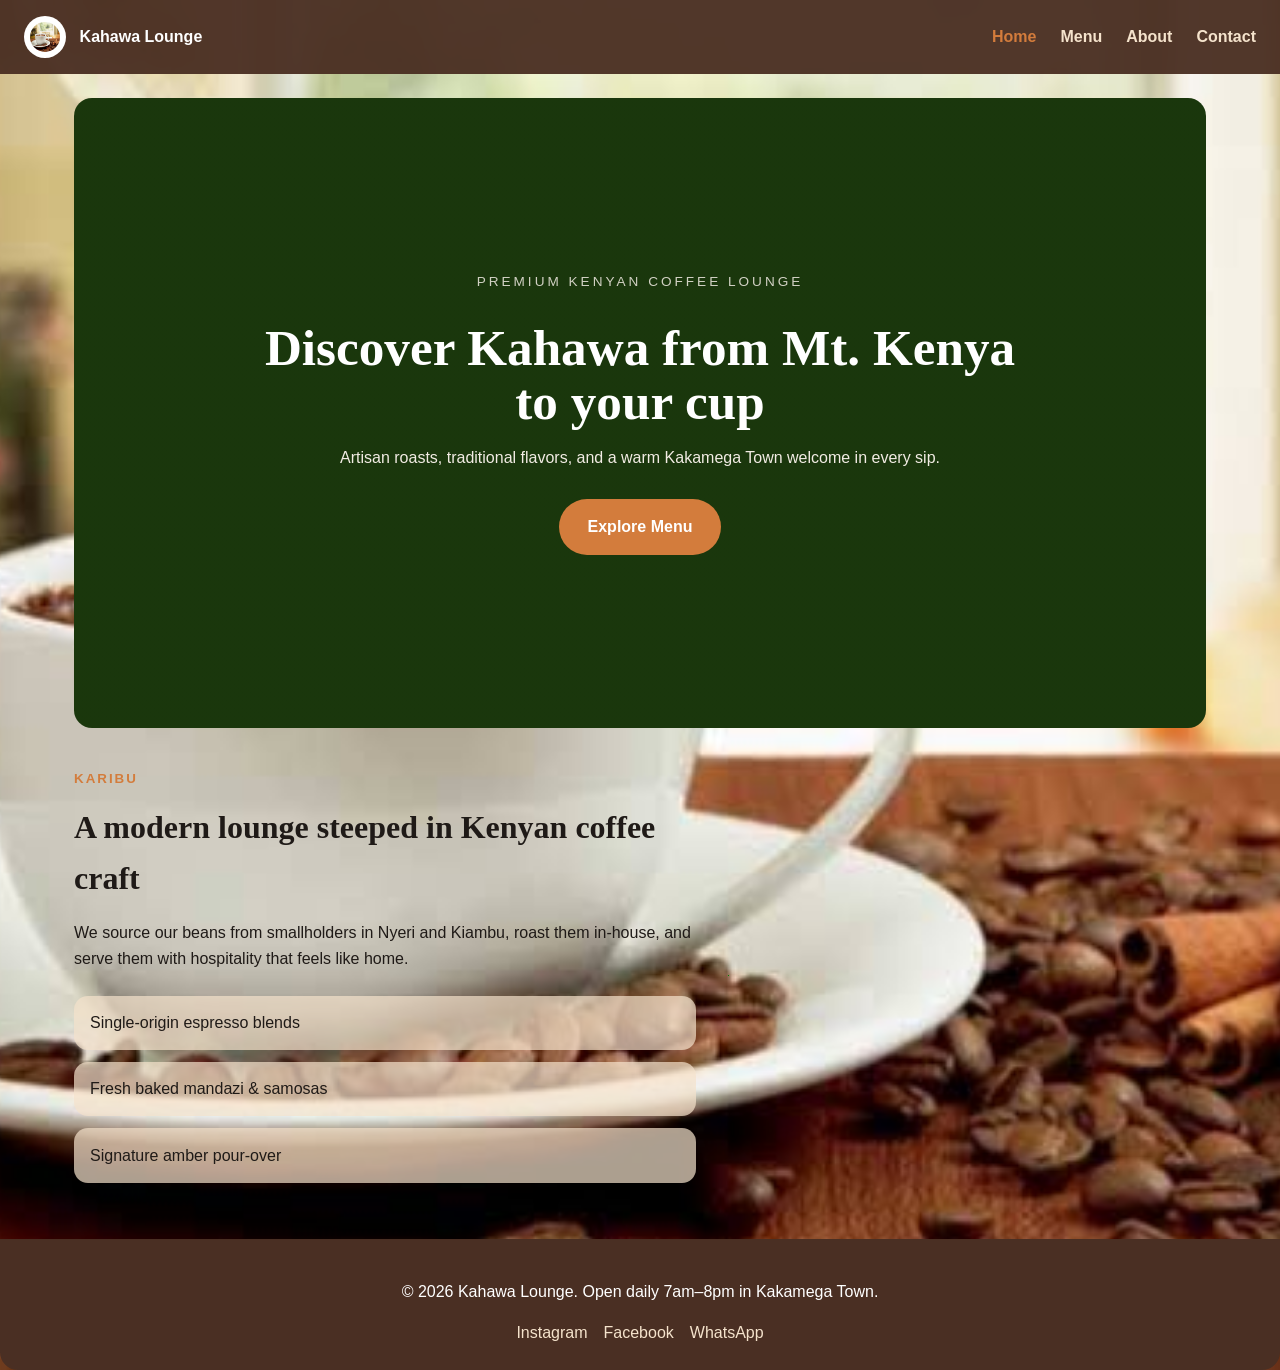
<file: index.html>
<!DOCTYPE html>
<html lang="en">
<head>
  <meta charset="UTF-8" />
  <meta name="viewport" content="width=device-width, initial-scale=1.0" />
  <title>Kahawa Lounge | Home</title>
  <link rel="stylesheet" href="css/style.css" />
</head>
<body>
  <header class="site-header">
    <div class="brand">
      <img src="images/image.png" alt="Kahawa Lounge image" class="logo" />
      <span>Kahawa Lounge</span>
    </div>
    <nav>
      <ul class="nav-links">
        <li><a href="index.html" class="active">Home</a></li>
        <li><a href="menu.html">Menu</a></li>
        <li><a href="about.html">About</a></li>
        <li><a href="contact.html">Contact</a></li>
      </ul>
    </nav>
  </header>

  <main>
    <section class="hero" aria-label="Hero section">
      <div class="hero-copy">
        <p class="eyebrow">Premium Kenyan Coffee Lounge</p>
        <h1>Discover Kahawa from Mt. Kenya to your cup</h1>
        <p>Artisan roasts, traditional flavors, and a warm Kakamega Town welcome in every sip.</p>
        <a href="menu.html" class="button">Explore Menu</a>
      </div>
    </section>

    <section class="intro-grid">
      <div class="intro-text">
        <small>Karibu</small>
        <h2>A modern lounge steeped in Kenyan coffee craft</h2>
        <p>We source our beans from smallholders in Nyeri and Kiambu, roast them in-house, and serve them with hospitality that feels like home.</p>
        <ul class="traits-list">
          <li>Single-origin espresso blends</li>
          <li>Fresh baked mandazi & samosas</li>
          <li>Signature amber pour-over</li>
        </ul>
      </div>
      <div class="intro-image">
        <img src="images/menu-item1.jpg" alt="Interior of Kahawa Lounge with coffee and pastries" />
      </div>
    </section>
  </main>

  <footer class="site-footer">
    <p>&copy; 2026 Kahawa Lounge. Open daily 7am–8pm in Kakamega Town.</p>
    <div class="footer-links">
      <a href="#">Instagram</a>
      <a href="#">Facebook</a>
      <a href="#">WhatsApp</a>
    </div>
  </footer>
</body>
</html>
</file>
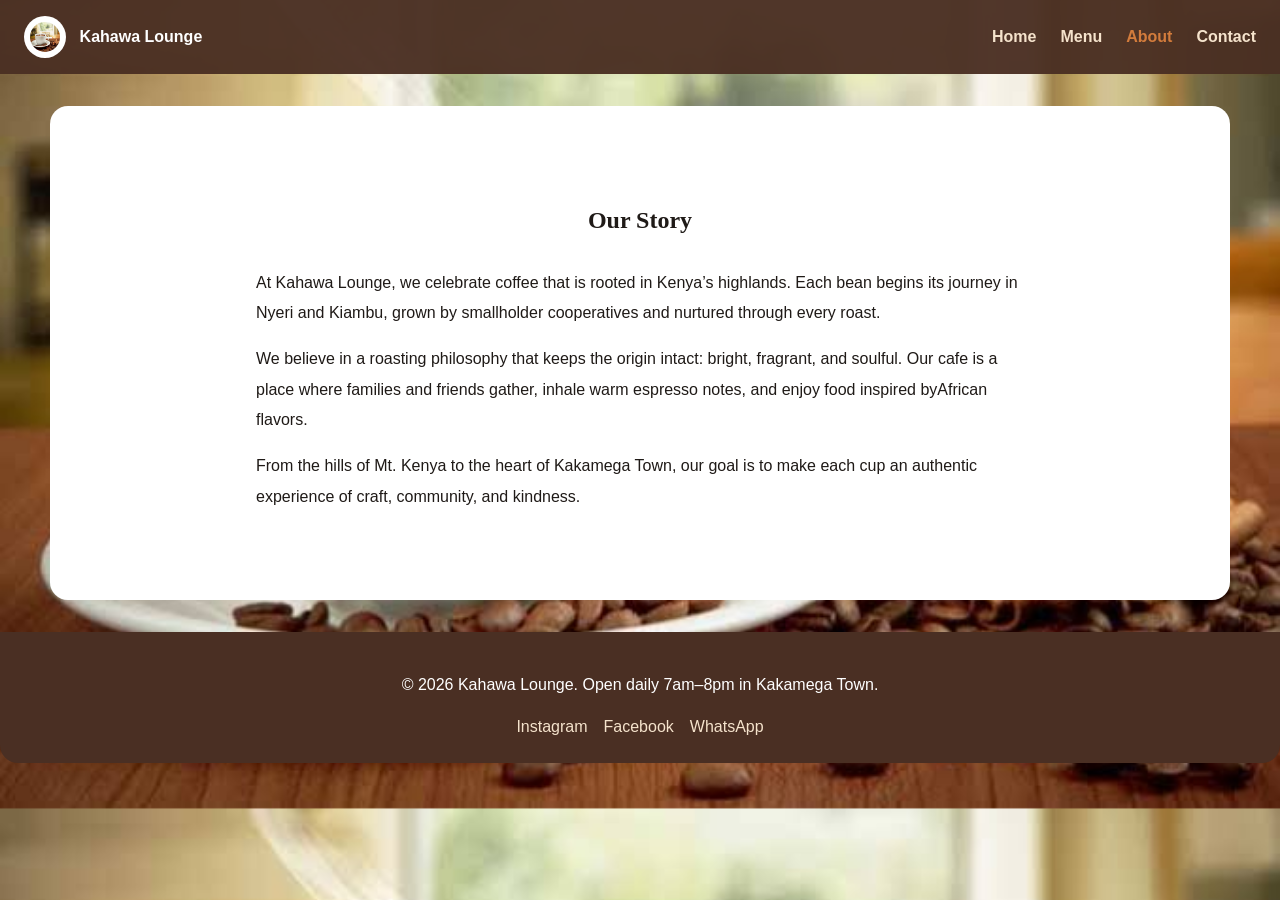
<file: about.html>
<!DOCTYPE html>
<html lang="en">
<head>
  <meta charset="UTF-8" />
  <meta name="viewport" content="width=device-width, initial-scale=1.0" />
  <title>Kahawa Lounge | About</title>
  <link rel="stylesheet" href="css/style.css" />
</head>
<body>
  <header class="site-header">
    <div class="brand">
      <img src="images/image.png" alt="Kahawa Lounge image" class="logo" />
      <span>Kahawa Lounge</span>
    </div>
    <nav>
      <ul class="nav-links">
        <li><a href="index.html">Home</a></li>
        <li><a href="menu.html">Menu</a></li>
        <li><a href="about.html" class="active">About</a></li>
        <li><a href="contact.html">Contact</a></li>
      </ul>
    </nav>
  </header>

  <main class="page-shell about-shell">
    <section class="story-block">
      <h1>Our Story</h1>
      <p>At Kahawa Lounge, we celebrate coffee that is rooted in Kenya’s highlands. Each bean begins its journey in Nyeri and Kiambu, grown by smallholder cooperatives and nurtured through every roast.</p>
      <p>We believe in a roasting philosophy that keeps the origin intact: bright, fragrant, and soulful. Our cafe is a place where families and friends gather, inhale warm espresso notes, and enjoy food inspired byAfrican flavors.</p>
      <p>From the hills of Mt. Kenya to the heart of Kakamega Town, our goal is to make each cup an authentic experience of craft, community, and kindness.</p>
    </section>
  </main>

  <footer class="site-footer">
    <p>&copy; 2026 Kahawa Lounge. Open daily 7am–8pm in Kakamega Town.</p>
    <div class="footer-links">
      <a href="#">Instagram</a>
      <a href="#">Facebook</a>
      <a href="#">WhatsApp</a>
    </div>
  </footer>
</body>
</html>
</file>
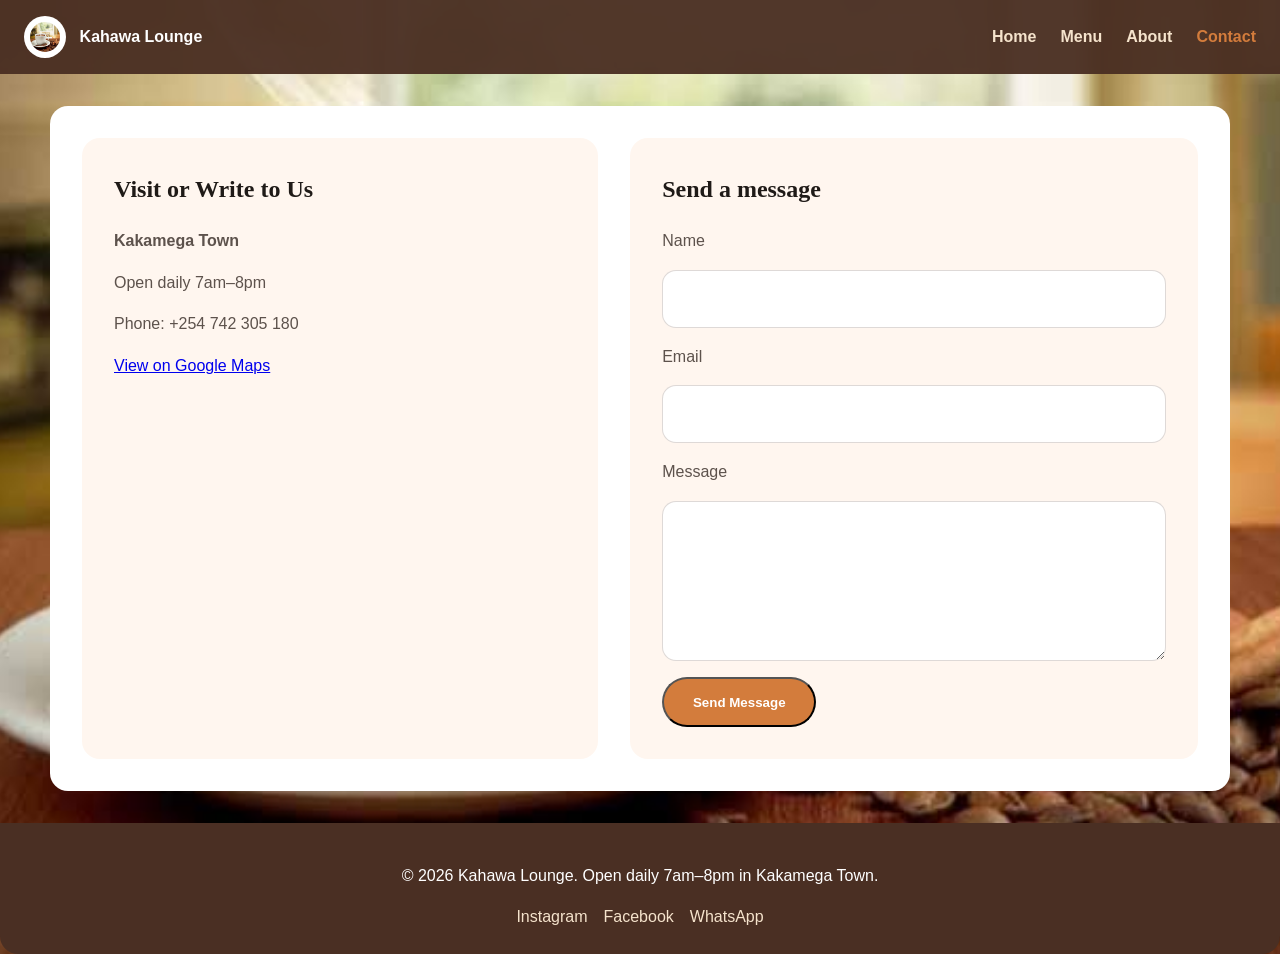
<file: contact.html>
<!DOCTYPE html>
<html lang="en">
<head>
  <meta charset="UTF-8" />
  <meta name="viewport" content="width=device-width, initial-scale=1.0" />
  <title>Kahawa Lounge | Contact</title>
  <link rel="stylesheet" href="css/style.css" />
</head>
<body>
  <header class="site-header">
    <div class="brand">
      <img src="images/image.png" alt="Kahawa Lounge image" class="logo" />
      <span>Kahawa Lounge</span>
    </div>
    <nav>
      <ul class="nav-links">
        <li><a href="index.html">Home</a></li>
        <li><a href="menu.html">Menu</a></li>
        <li><a href="about.html">About</a></li>
        <li><a href="contact.html" class="active">Contact</a></li>
      </ul>
    </nav>
  </header>

  <main class="page-shell contact-shell">
    <section class="contact-grid">
      <div class="contact-info">
        <h1>Visit or Write to Us</h1>
        <p><strong>Kakamega Town</strong></p>
        <p>Open daily 7am–8pm</p>
        <p>Phone: +254 742 305 180</p>
        <p><a href="https://www.google.com/maps/search/?api=1&query=Kakamega+Town+Kenya" target="_blank" rel="noopener">View on Google Maps</a></p>
      </div>
      <div class="contact-form-block">
        <h2>Send a message</h2>
        <form action="https://formsubmit.co/your-email@example.com" method="POST">
          <label for="name">Name</label>
          <input type="text" id="name" name="name" required />

          <label for="email">Email</label>
          <input type="email" id="email" name="email" required />

          <label for="message">Message</label>
          <textarea id="message" name="message" rows="5" required></textarea>

          <button type="submit" class="button">Send Message</button>
        </form>
      </div>
    </section>
  </main>

  <footer class="site-footer">
    <p>&copy; 2026 Kahawa Lounge. Open daily 7am–8pm in Kakamega Town.</p>
    <div class="footer-links">
      <a href="#">Instagram</a>
      <a href="#">Facebook</a>
      <a href="#">WhatsApp</a>
    </div>
  </footer>
</body>
</html>
</file>
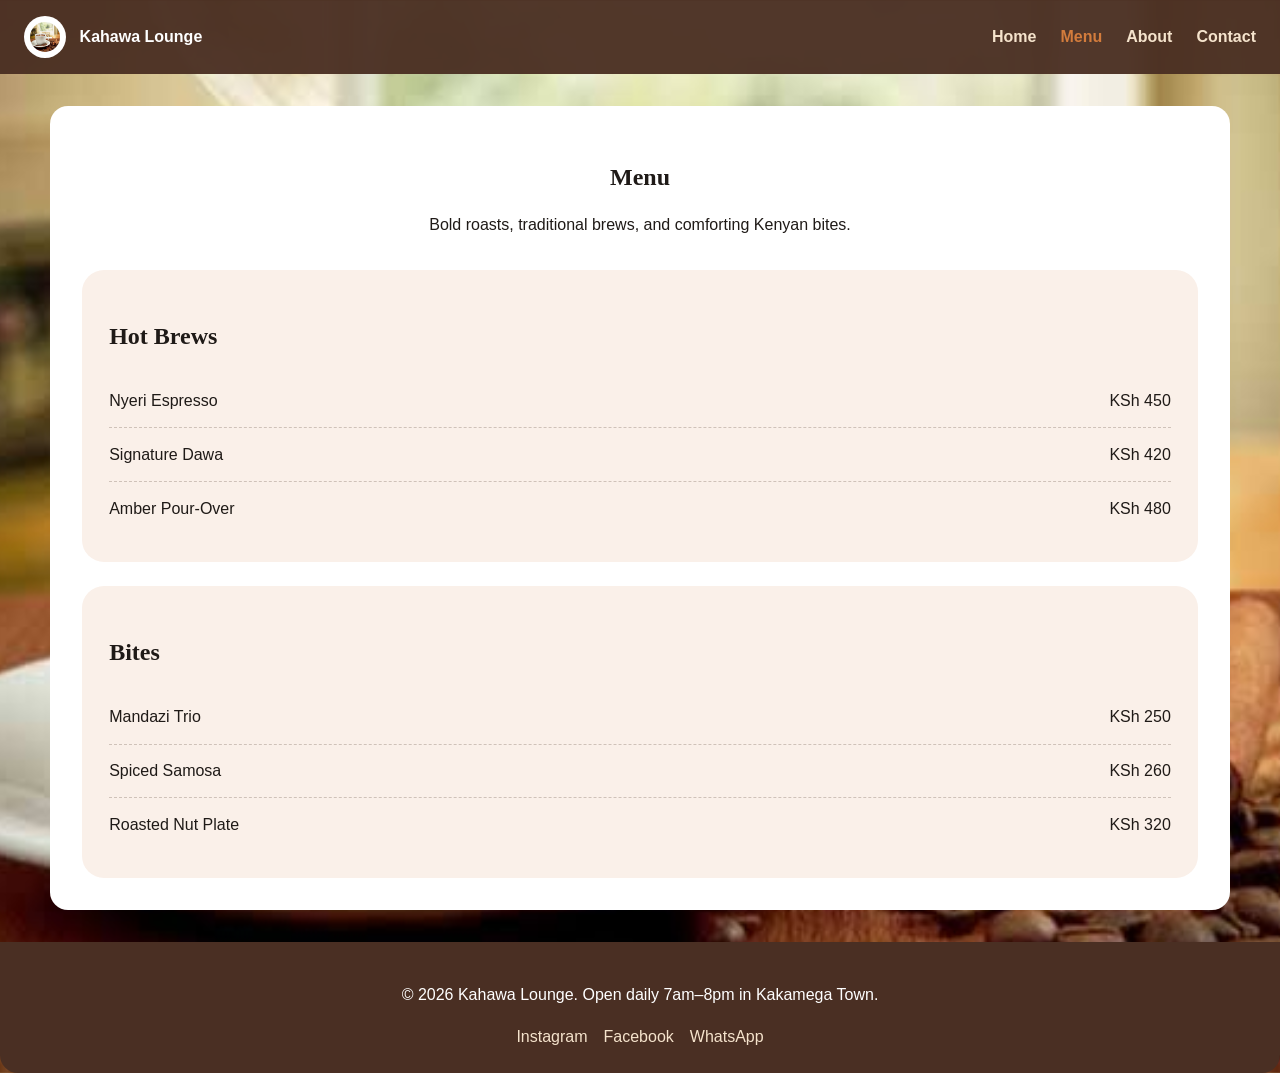
<file: menu.html>
<!DOCTYPE html>
<html lang="en">
<head>
  <meta charset="UTF-8" />
  <meta name="viewport" content="width=device-width, initial-scale=1.0" />
  <title>Kahawa Lounge | Menu</title>
  <link rel="stylesheet" href="css/style.css" />
</head>
<body>
  <header class="site-header">
    <div class="brand">
      <img src="images/image.png" alt="Kahawa Lounge image" class="logo" />
      <span>Kahawa Lounge</span>
    </div>
    <nav>
      <ul class="nav-links">
        <li><a href="index.html">Home</a></li>
        <li><a href="menu.html" class="active">Menu</a></li>
        <li><a href="about.html">About</a></li>
        <li><a href="contact.html">Contact</a></li>
      </ul>
    </nav>
  </header>

  <main class="page-shell">
    <section class="page-header">
      <h1>Menu</h1>
      <p>Bold roasts, traditional brews, and comforting Kenyan bites.</p>
    </section>

    <section class="menu-grid">
      <article class="menu-card">
        <h2>Hot Brews</h2>
        <div class="menu-item">
          <span>Nyeri Espresso</span>
          <span>KSh 450</span>
        </div>
        <div class="menu-item">
          <span>Signature Dawa</span>
          <span>KSh 420</span>
        </div>
        <div class="menu-item">
          <span>Amber Pour-Over</span>
          <span>KSh 480</span>
        </div>
      </article>

      <article class="menu-card">
        <h2>Bites</h2>
        <div class="menu-item">
          <span>Mandazi Trio</span>
          <span>KSh 250</span>
        </div>
        <div class="menu-item">
          <span>Spiced Samosa</span>
          <span>KSh 260</span>
        </div>
        <div class="menu-item">
          <span>Roasted Nut Plate</span>
          <span>KSh 320</span>
        </div>
      </article>
    </section>
  </main>

  <footer class="site-footer">
    <p>&copy; 2026 Kahawa Lounge. Open daily 7am–8pm in Kakamega Town.</p>
    <div class="footer-links">
      <a href="#">Instagram</a>
      <a href="#">Facebook</a>
      <a href="#">WhatsApp</a>
    </div>
  </footer>
</body>
</html>
</file>
<file: css/style.css>
:root {
  --primary: #4a2f23;
  --secondary: #f5e3cc;
  --accent: #d37c3c;
  --text: #1f1a17;
  --muted: #5d524c;
  --background: #fff7f0;
  --radius: 18px;
  --max-width: 1180px;
}

* {
  box-sizing: border-box;
}

html,
body {
  margin: 0;
  font-family: Arial, sans-serif;
  color: var(--text);
  background-image: url('../images/image.png');
  background-size: cover;
  background-position: center;
}

body {
  line-height: 1.6;
}

img {
  max-width: 100%;
  display: block;
}

.site-header {
  position: sticky;
  top: 0;
  z-index: 10;
  display: flex;
  justify-content: space-between;
  align-items: center;
  padding: 1rem 1.5rem;
  background: rgba(74, 47, 35, 0.96);
  color: #fff;
}

.brand {
  display: flex;
  align-items: center;
  gap: 0.85rem;
  font-weight: 700;
}

.logo {
  width: 42px;
  height: 42px;
  border-radius: 50%;
  background: #fff;
  padding: 6px;
}

.nav-links {
  list-style: none;
  display: flex;
  gap: 1.5rem;
  margin: 0;
  padding: 0;
}

.nav-links a {
  color: #f5e3cc;
  text-decoration: none;
  font-weight: 600;
}

.nav-links a.active,
.nav-links a:hover {
  color: var(--accent);
}

main {
  width: min(100%, var(--max-width));
  margin: 0 auto;
  padding: 1.5rem;
}

.hero {
  min-height: 70vh;
  display: grid;
  place-items: center;
  background: linear-gradient(180deg, rgba(36, 24, 17, 0.72), rgba(36, 24, 17, 0.72)), url('../images/hero-bg.jpg') center/cover no-repeat;
  background-color: var(--primary);
  color: #fff;
  text-align: center;
  padding: 4rem 1rem;
  border-radius: var(--radius);
}

.hero-copy {
  max-width: 760px;
}

.hero-copy .eyebrow {
  text-transform: uppercase;
  letter-spacing: 0.22em;
  font-size: 0.85rem;
  opacity: 0.85;
}

.hero-copy h1 {
  margin: 1rem 0;
  font-family: Georgia, serif;
  font-size: clamp(2.4rem, 4vw, 4rem);
  line-height: 1.05;
}

.hero-copy p {
  max-width: 620px;
  margin: 0 auto 1.8rem;
  color: #f2ece4;
}

.button {
  display: inline-block;
  background: var(--accent);
  color: #fff;
  padding: 0.95rem 1.8rem;
  border-radius: 999px;
  text-decoration: none;
  font-weight: 700;
}

.intro-grid {
  display: grid;
  grid-template-columns: 1.3fr 1fr;
  gap: 2rem;
  align-items: center;
  margin-top: 2.5rem;
}

.intro-text small,
.intro-text h2 {
  display: block;
}

.intro-text small {
  color: var(--accent);
  text-transform: uppercase;
  letter-spacing: 0.15em;
  font-weight: 700;
}

.intro-text h2 {
  margin: 0.8rem 0;
  font-family: Georgia, serif;
  font-size: clamp(2rem, 2.5vw, 3rem);
}

.intro-text p {
  max-width: 680px;
}

.traits-list {
  list-style: none;
  padding: 0;
  margin: 1.5rem 0 0;
  display: grid;
  gap: 0.75rem;
}

.traits-list li {
  padding: 0.9rem 1rem;
  border-radius: 14px;
  background: rgba(245, 227, 204, 0.7);
  color: var(--text);
}

.page-shell {
  background: #fff;
  border-radius: var(--radius);
  padding: 2rem;
  margin-top: 2rem;
}

.page-header {
  text-align: center;
  margin-bottom: 2rem;
}

.page-header h1 {
  font-family: Georgia, serif;
  margin-bottom: 0.6rem;
}

.menu-grid {
  display: grid;
  gap: 1.5rem;
}

.menu-card {
  background: #faf0e9;
  border-radius: 22px;
  padding: 1.7rem;
}

.menu-card h2 {
  font-family: Georgia, serif;
  margin-bottom: 1.2rem;
}

.menu-item {
  display: flex;
  justify-content: space-between;
  align-items: center;
  padding: 0.85rem 0;
  border-bottom: 1px dashed rgba(74, 47, 35, 0.24);
}

.menu-item:last-child {
  border-bottom: none;
}

.story-block {
  max-width: 800px;
  margin: 0 auto;
  padding: 2.5rem 1rem;
  line-height: 1.9;
}

.story-block h1 {
  font-family: Georgia, serif;
  text-align: center;
  margin-bottom: 1.5rem;
}

.contact-grid {
  display: grid;
  gap: 2rem;
  grid-template-columns: 1fr 1.1fr;
}

.contact-info,
.contact-form-block {
  background: #fff6ef;
  border-radius: var(--radius);
  padding: 2rem;
}

.contact-info h1,
.contact-form-block h2 {
  font-family: Georgia, serif;
  margin-top: 0;
}

.contact-info p,
.contact-form-block label {
  color: var(--muted);
}

.contact-form-block form {
  display: grid;
  gap: 1rem;
}

.contact-form-block input,
.contact-form-block textarea {
  width: 100%;
  padding: 0.95rem 1rem;
  border: 1px solid rgba(74, 47, 35, 0.18);
  border-radius: 14px;
  font: inherit;
}

.contact-form-block button {
  width: fit-content;
}

.site-footer {
  text-align: center;
  padding: 1.5rem;
  margin-top: 2rem;
  color: #fff;
  background: var(--primary);
  border-radius: 0 0 var(--radius) var(--radius);
}

.footer-links {
  display: flex;
  justify-content: center;
  gap: 1rem;
  flex-wrap: wrap;
  margin-top: 0.85rem;
}

.footer-links a {
  color: #f5e3cc;
  text-decoration: none;
}

@media (max-width: 900px) {
  .intro-grid,
  .contact-grid {
    grid-template-columns: 1fr;
  }
}

@media (max-width: 680px) {
  .site-header {
    flex-direction: column;
    align-items: flex-start;
    gap: 1rem;
  }

  .nav-links {
    flex-wrap: wrap;
  }
}
</file>
